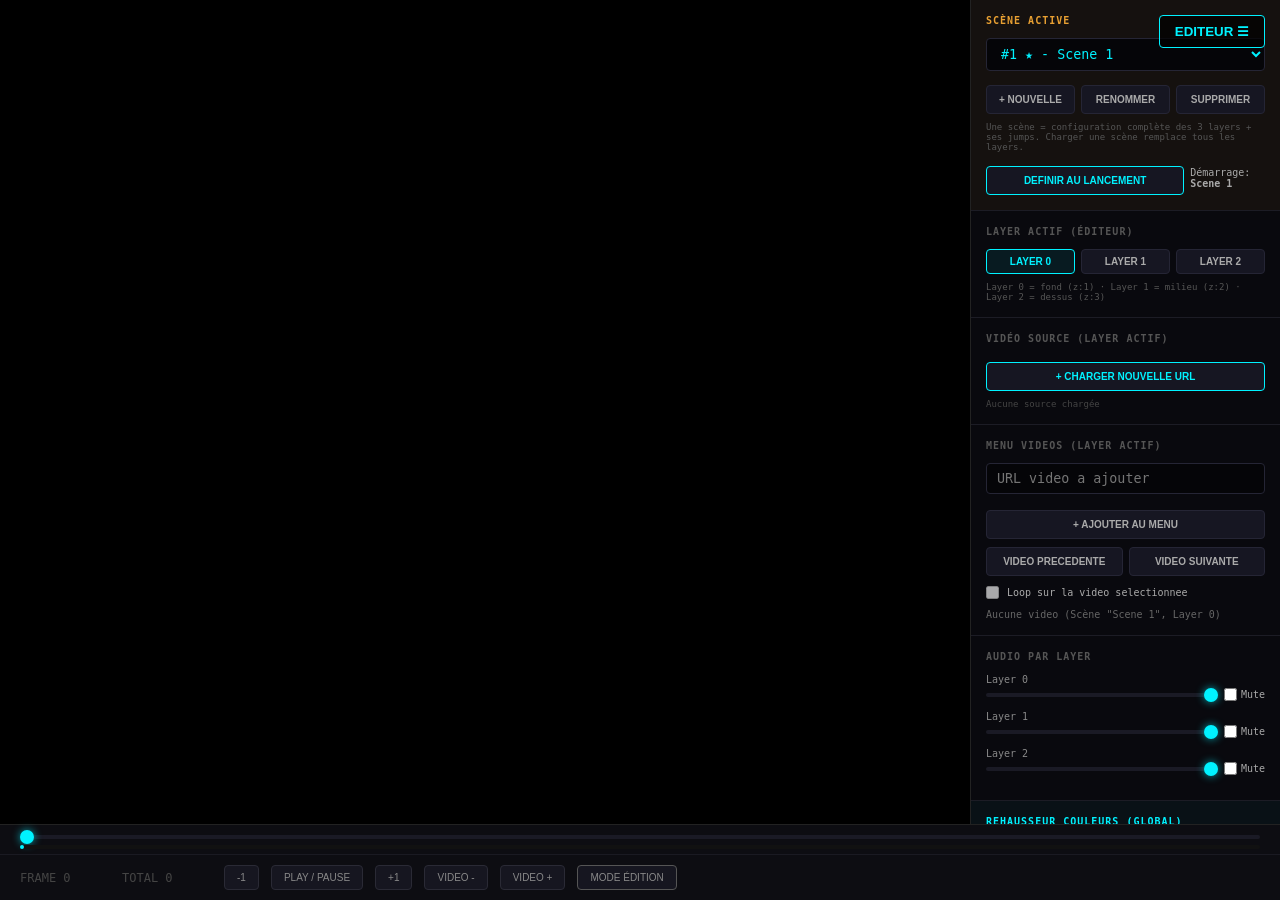
<file: index.html>
<!DOCTYPE html>
<html lang="fr">
<head>
<meta charset="UTF-8">
<title>FMV Engine — Multi-Layer Edition</title>
<link rel="stylesheet" href="styles.css">
</head>
<body>

<div id="fetch-progress"></div>
<div id="ctx">
  <div class="ctx-item" onclick="setPoint('in')">POSER ENTRÉE (IN)</div>
  <div class="ctx-item" onclick="setPoint('out')">POSER SORTIE (OUT)</div>
</div>

<div id="toast"></div>

<div id="video-picker" onclick="closeVideoPicker(event)">
  <div id="video-picker-box" onclick="event.stopPropagation()">
    <h3>Charger une vidéo (Layer actif)</h3>
    <div id="video-picker-list"></div>
    <input type="text" id="video-picker-url" class="field" placeholder="...ou coller une nouvelle URL">
    <div id="video-picker-actions">
      <button class="pbtn accent" onclick="loadFromPicker()">CHARGER CETTE URL</button>
      <button class="pbtn" onclick="closeVideoPicker()">ANNULER</button>
    </div>
  </div>
</div>

<div id="viewport">
  <video id="player-0" class="layer" data-layer="0" playsinline crossorigin="anonymous"></video>
  <video id="player-1" class="layer" data-layer="1" playsinline crossorigin="anonymous"></video>
  <video id="player-2" class="layer" data-layer="2" playsinline crossorigin="anonymous"></video>

  <div id="pause-overlay">
    <h2>PAUSE</h2>
    <p>Cliquez pour reprendre le jeu</p>
  </div>

  <div id="gamepad-hint"></div>
  <button id="panel-toggle" style="position:absolute;top:15px;right:15px;z-index:2000; padding:8px 15px; background:rgba(0,0,0,0.7); color:#00f2ff; border:1px solid #00f2ff; cursor:pointer; font-weight:900; border-radius:4px;" onclick="togglePanel()">EDITEUR ☰</button>

  <div id="panel">
    <div class="p-section" style="background: rgba(232,160,50,0.05)">
      <div class="p-title" style="color:#e8a032">Scène Active</div>
      <select id="scene-select" class="field" onchange="selectScene(this.value)"></select>
      <div style="display:flex;gap:6px;margin-top:8px">
        <button class="pbtn" onclick="addScene()">+ NOUVELLE</button>
        <button class="pbtn" onclick="renameScene()">RENOMMER</button>
        <button class="pbtn" onclick="deleteScene()">SUPPRIMER</button>
      </div>
      <div style="font-size:9px;color:#555;margin-top:8px">
        Une scène = configuration complète des 3 layers + ses jumps. Charger une scène remplace tous les layers.
      </div>
      <div style="display:flex;gap:6px;margin-top:8px;align-items:center">
        <button class="pbtn accent" onclick="setCurrentSceneAsStartup()">DEFINIR AU LANCEMENT</button>
        <span style="font-size:10px;color:#aaa">Démarrage: <strong id="startup-scene-label">-</strong></span>
      </div>
      <datalist id="scene-datalist"></datalist>
    </div>

    <div class="p-section">
      <div class="p-title">Layer Actif (éditeur)</div>
      <div style="display:flex;gap:6px">
        <button class="layer-btn" data-layer="0">LAYER 0</button>
        <button class="layer-btn" data-layer="1">LAYER 1</button>
        <button class="layer-btn" data-layer="2">LAYER 2</button>
      </div>
      <div style="font-size:9px;color:#555;margin-top:8px">
        Layer 0 = fond (z:1) · Layer 1 = milieu (z:2) · Layer 2 = dessus (z:3)
      </div>
    </div>

    <div class="p-section">
      <div class="p-title">Vidéo Source (Layer actif)</div>
      <button class="pbtn accent" onclick="fetchVideoUrl()">+ CHARGER NOUVELLE URL</button>
      <div id="src-info" style="font-size:9px;color:#444;margin-top:8px;word-break:break-all">Aucune source chargée</div>
    </div>

    <div class="p-section">
      <div class="p-title">Menu Videos (Layer actif)</div>
      <div class="p-row">
        <input type="text" id="playlist-url" class="field" placeholder="URL video a ajouter">
      </div>
      <button class="pbtn" onclick="addVideoToPlaylist()">+ AJOUTER AU MENU</button>
      <div style="display:flex;gap:6px;margin-top:8px">
        <button class="pbtn" style="margin-top:0" onclick="goToPreviousVideo()">VIDEO PRECEDENTE</button>
        <button class="pbtn" style="margin-top:0" onclick="goToNextVideo()">VIDEO SUIVANTE</button>
      </div>
      <label style="display:flex;align-items:center;gap:8px;margin-top:10px;color:#aaa;font-size:10px">
        <input type="checkbox" id="playlist-loop" onchange="updateCurrentVideoLoop()" style="accent-color:#00f2ff">
        Loop sur la video selectionnee
      </label>
      <div id="playlist-list" style="margin-top:10px"></div>
    </div>

    <div class="p-section">
      <div class="p-title">Audio par Layer</div>
      <div id="audio-controls"></div>
    </div>

    <div class="p-section" style="background: rgba(0,242,255,0.03)">
      <div class="p-title" style="color:#00f2ff">Rehausseur Couleurs (Global)</div>
      <div class="p-slider-label"><span>Saturation</span><span id="val-sat">140%</span></div>
      <input type="range" id="v-sat" class="vivid-slider" min="0" max="300" value="140" oninput="updateVideoFilters()">
      <div class="p-slider-label"><span>Contraste</span><span id="val-con">110%</span></div>
      <input type="range" id="v-con" class="vivid-slider" min="50" max="200" value="110" oninput="updateVideoFilters()">
      <div class="p-slider-label"><span>Luminosité</span><span id="val-lum">105%</span></div>
      <input type="range" id="v-lum" class="vivid-slider" min="50" max="150" value="105" oninput="updateVideoFilters()">
    </div>

    <div class="p-section">
      <div class="p-title">Timing & Touche</div>
      <div class="p-row">
        <span class="p-label">IN</span> <input type="number" id="cfg-in" class="field" oninput="syncActive()">
        <span class="p-label">OUT</span> <input type="number" id="cfg-out" class="field" oninput="syncActive()">
      </div>
      <select id="cfg-btn" class="field" onchange="syncActive()">
        <option value="-1">AUTO (sans bouton)</option>
        <option value="0">BOUTON A (Vert)</option>
        <option value="1">BOUTON B (Rouge)</option>
        <option value="2">BOUTON X (Bleu)</option>
        <option value="3">BOUTON Y (Jaune)</option>
        <option value="12">PAD HAUT</option><option value="13">PAD BAS</option>
        <option value="14">PAD GAUCHE</option><option value="15">PAD DROITE</option>
      </select>
      <div class="p-row" style="margin-top:8px">
        <span class="p-label">SRC</span>
        <select id="cfg-source-layer" class="field" onchange="syncActive()" title="Layer dont le temps définit IN/OUT">
          <option value="0">Layer 0</option>
          <option value="1">Layer 1</option>
          <option value="2">Layer 2</option>
        </select>
        <span class="p-label">TGT</span>
        <select id="cfg-target-layer" class="field" onchange="syncActive()" title="Layer où l'action s'applique">
          <option value="0">Layer 0</option>
          <option value="1">Layer 1</option>
          <option value="2">Layer 2</option>
        </select>
      </div>
      <label style="display:flex;align-items:center;gap:8px;margin-top:8px;color:#aaa;font-size:10px">
        <input type="checkbox" id="cfg-loop" onchange="syncActive()" style="accent-color:#00f2ff">
        Zone bouclée (menu) — reboucle IN→OUT tant qu'aucune action
      </label>
    </div>

    <div class="p-section" style="background: rgba(42,170,100,0.05)">
      <div class="p-title" style="color:#2a6">SI RÉUSSI</div>
      <select id="cfg-s-mode" class="field" onchange="syncActive()">
        <option value="none">Rien (Continuer)</option>
        <option value="jump">Sauter à la Frame</option>
        <option value="video">Charger Vidéo URL</option>
        <option value="scene">Charger Scène</option>
      </select>
      <input type="text" id="cfg-s-dest" class="field" placeholder="Destination (URL, frame, nom scène)" style="margin-top:6px" oninput="syncActive()" list="playlist-datalist">
    </div>

    <div class="p-section" style="background: rgba(224,5,80,0.05)">
      <div class="p-title" style="color:#e05">SI ÉCHEC (ignoré si zone bouclée)</div>
      <select id="cfg-f-mode" class="field" onchange="syncActive()">
        <option value="none">Rien (Continuer)</option>
        <option value="jump">Sauter à la Frame</option>
        <option value="video">Charger Vidéo URL</option>
        <option value="scene">Charger Scène</option>
      </select>
      <input type="text" id="cfg-f-dest" class="field" placeholder="Destination (URL, frame, nom scène)" style="margin-top:6px" oninput="syncActive()" list="playlist-datalist">
      <datalist id="playlist-datalist"></datalist>
    </div>

    <div class="p-section">
      <button class="pbtn accent" onclick="addJump()">+ CRÉER CE SAUT</button>
      <div id="jump-list" style="margin-top:15px"></div>
    </div>

    <div class="p-section">
      <button class="pbtn green" onclick="exportJSON()">↓ EXPORTER DATA.JSON</button>
      <label class="pbtn" style="display:block;margin-top:6px;cursor:pointer;background:#222">
        ↑ IMPORTER DATA.JSON <input type="file" id="f-import" style="display:none" accept=".json">
      </label>
    </div>
  </div>
</div>

<div id="bottom">
  <div id="timeline-wrap">
    <input type="range" id="seek-bar" value="0">
    <div id="zone-bar"><div id="zone-vis"></div></div>
  </div>
  <div id="transport">
    <div class="tc"><span>FRAME </span><span id="cur-frame">0</span></div>
    <div class="tc"><span>TOTAL </span><span id="total-frames">0</span></div>
    <button class="tbtn" onclick="stepFrame(-1)">-1</button>
    <button class="tbtn" id="btn-play" onclick="playPause()">PLAY / PAUSE</button>
    <button class="tbtn" onclick="stepFrame(1)">+1</button>
    <button class="tbtn" onclick="goToPreviousVideo()">VIDEO -</button>
    <button class="tbtn" onclick="goToNextVideo()">VIDEO +</button>
    <button class="tbtn" id="btn-mode" onclick="toggleMode()" style="border-color:#555">MODE ÉDITION</button>
  </div>
</div>

<script type="module" src="js/main.js"></script>
</body>
</html>
</file>
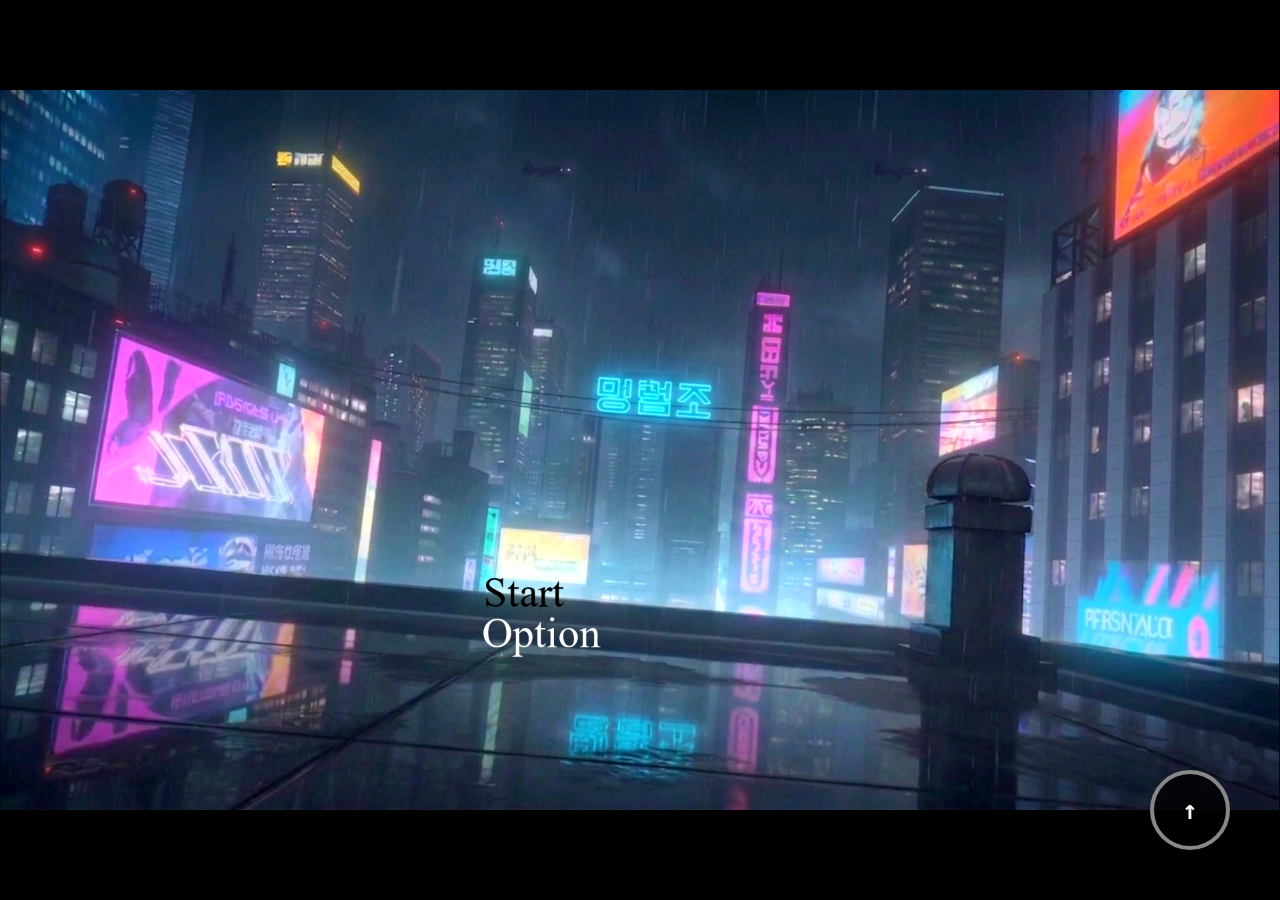
<file: player.html>
<!DOCTYPE html>
<html lang="fr">
<head>
<meta charset="UTF-8">
<title>FMV Player</title>
<style>
  * { box-sizing: border-box; margin: 0; padding: 0; }
  html, body { width: 100%; height: 100%; }
  body { background: #000; overflow: hidden; font-family: monospace; }

  #viewport {
    position: fixed;
    inset: 0;
    background: #000;
  }

  video.layer {
    position: absolute;
    inset: 0;
    width: 100vw;
    height: 100vh;
    object-fit: contain;
    display: block;
    background: transparent;
    pointer-events: none;
  }

  #player-0 { z-index: 1; }
  #player-1 { z-index: 2; }
  #player-2 { z-index: 3; }

  #gamepad-hint {
    position: fixed; bottom: 50px; right: 50px; width: 80px; height: 80px;
    background: rgba(0,0,0,0.8); border: 4px solid #444; border-radius: 50%;
    display: flex; align-items: center; justify-content: center;
    font-size: 26px; font-weight: 900; color: #fff; opacity: 0;
    transform: scale(0.5); transition: all 0.2s cubic-bezier(0.175, 0.885, 0.32, 1.275);
    z-index: 100; pointer-events: none;
  }
  #gamepad-hint.active { opacity: 1; transform: scale(1); }

  #pause-overlay {
    position: fixed; top: 0; left: 0; width: 100%; height: 100%;
    background: rgba(0,0,0,0.6); display: none; flex-direction: column;
    justify-content: center; align-items: center; z-index: 200;
    backdrop-filter: blur(4px); cursor: pointer;
  }
  #pause-overlay h2 { color: #00f2ff; font-size: 40px; text-shadow: 0 0 20px #00f2ff; margin-bottom: 10px; }
  #pause-overlay p { color: #fff; font-size: 14px; }

  #toast {
    position: fixed; bottom: 60px; left: 50%; transform: translateX(-50%);
    background: #00f2ff; color: #000; padding: 8px 20px; border-radius: 4px;
    font-weight: 900; font-size: 13px; opacity: 0; transition: 0.2s;
    z-index: 300; pointer-events: none;
    box-shadow: 0 0 20px rgba(0,242,255,0.5);
  }

  #loading {
    position: fixed; top: 0; left: 0; width: 100%; height: 100%;
    background: #000; display: flex; align-items: center; justify-content: center;
    color: #00f2ff; font-size: 14px; z-index: 500;
    flex-direction: column; gap: 16px;
  }
  #loading-bar-wrap { width: 300px; height: 3px; background: #111; border-radius: 2px; }
  #loading-bar { height: 100%; width: 0%; background: #00f2ff; border-radius: 2px; box-shadow: 0 0 10px #00f2ff; transition: width 0.1s; }
</style>
</head>
<body>

<div id="loading">
  <span id="loading-label">CHARGEMENT...</span>
  <div id="loading-bar-wrap"><div id="loading-bar"></div></div>
</div>

<div id="viewport">
  <video id="player-0" class="layer" playsinline crossorigin="anonymous"></video>
  <video id="player-1" class="layer" playsinline crossorigin="anonymous"></video>
  <video id="player-2" class="layer" playsinline crossorigin="anonymous"></video>
</div>

<div id="gamepad-hint"></div>
<div id="pause-overlay" onclick="resumeGame()">
  <h2>PAUSE</h2>
  <p>Cliquez pour reprendre</p>
</div>
<div id="toast"></div>

<script>
const FPS = 25;
const LAYER_COUNT = 3;
const AUTO_TRIGGER_BTN = -1;
const BTN_MAP = { 0: "A", 1: "B", 2: "X", 3: "Y", 12: "↑", 13: "↓", 14: "←", 15: "→", [-1]: "AUTO" };
const BTN_COLOR_MAP = { 0: "#2a6", 1: "#e05", 2: "#00f2ff", 3: "#e8a032", [-1]: "#9cf000", default: "#888" };

const videos = Array.from({ length: LAYER_COUNT }, (_, i) => document.getElementById(`player-${i}`));
const padHint = document.getElementById('gamepad-hint');
const pauseOverlay = document.getElementById('pause-overlay');
const loadingEl = document.getElementById('loading');
const loadingBar = document.getElementById('loading-bar');
const loadingLabel = document.getElementById('loading-label');

let scenes = [];
let currentSceneIdx = 0;
let startupSceneIdx = 0;
let filters = null;
let jumpRuntime = {};
let pendingLoads = 0;
let startWasPressed = false;
let presentedFrames = Array.from({ length: LAYER_COUNT }, () => -1);

function makeLayer() {
  return {
    playlist: [],
    startVideoIndex: 0,
    currentVideoIndex: -1,
    currentSourceUrl: "",
    volume: 1,
    muted: false,
  };
}

function makeScene(name) {
  return {
    name,
    layers: Array.from({ length: LAYER_COUNT }, makeLayer),
    jumps: [],
  };
}

function currentScene() {
  return scenes[currentSceneIdx];
}

function normalizePlaylist(raw) {
  if (!Array.isArray(raw)) return [];
  return raw.map(item => {
    if (typeof item === 'string') return { url: item, loop: false };
    return { url: item?.url || "", loop: !!item?.loop };
  }).filter(item => item.url);
}

function clampIndex(index, length) {
  if (!length) return 0;
  return Math.max(0, Math.min(typeof index === 'number' ? index : 0, length - 1));
}

function normalizeJump(j) {
  return {
    in: typeof j?.in === 'number' ? j.in : 0,
    out: typeof j?.out === 'number' ? j.out : 0,
    btn: typeof j?.btn === 'number' ? j.btn : 0,
    sourceLayer: typeof j?.sourceLayer === 'number' ? j.sourceLayer : 0,
    targetLayer: typeof j?.targetLayer === 'number' ? j.targetLayer : 0,
    loop: !!j?.loop,
    sMode: j?.sMode || 'none',
    sDest: j?.sDest == null ? '' : String(j.sDest),
    fMode: j?.fMode || 'none',
    fDest: j?.fDest == null ? '' : String(j.fDest),
  };
}

function sceneFromData(src, fallbackName) {
  const scene = makeScene(src?.name || fallbackName);
  if (Array.isArray(src?.layers)) {
    src.layers.slice(0, LAYER_COUNT).forEach((layerSrc, i) => {
      const layer = scene.layers[i];
      layer.playlist = normalizePlaylist(layerSrc?.playlist);
      layer.startVideoIndex = clampIndex(layerSrc?.startVideoIndex, layer.playlist.length);
      layer.volume = typeof layerSrc?.volume === 'number' ? layerSrc.volume : 1;
      layer.muted = !!layerSrc?.muted;
    });
  }
  scene.jumps = Array.isArray(src?.jumps) ? src.jumps.map(normalizeJump) : [];
  return scene;
}

function getPlaylistUrlAt(index, layerIdx) {
  const item = currentScene().layers[layerIdx]?.playlist[index];
  return item ? item.url || "" : "";
}

function isPlaylistLoopAt(index, layerIdx) {
  const item = currentScene().layers[layerIdx]?.playlist[index];
  return !!item?.loop;
}

function setLayerVolume(layerIdx, value) {
  const layer = currentScene().layers[layerIdx];
  layer.volume = value;
  videos[layerIdx].volume = value;
}

function setLayerMuted(layerIdx, muted) {
  const layer = currentScene().layers[layerIdx];
  layer.muted = muted;
  videos[layerIdx].muted = muted;
}

function applyFilters() {
  const filter = filters
    ? `saturate(${filters.sat}%) contrast(${filters.con}%) brightness(${filters.lum}%)`
    : 'none';
  videos.forEach(v => { v.style.filter = filter; });
}

function updateLoading(delta, label) {
  pendingLoads = Math.max(0, pendingLoads + delta);
  if (label) loadingLabel.textContent = label;
  loadingEl.style.display = pendingLoads > 0 ? 'flex' : 'none';
  if (pendingLoads <= 0) loadingBar.style.width = '0%';
}

function getPresentedFrame(video, metadata) {
  if (metadata && typeof metadata.mediaTime === 'number') {
    return Math.floor(metadata.mediaTime * FPS);
  }
  return Math.floor((video.currentTime || 0) * FPS);
}

function handlePresentedFrame(video, idx, frame) {
  presentedFrames[idx] = frame;

  const scene = currentScene();
  if (!scene) return;

  const loopJump = scene.jumps.find((j, jumpIdx) => {
    if (!j.loop || (j.sourceLayer ?? 0) !== idx) return false;
    const rt = jumpRuntime[jumpIdx] || { acted: false };
    return !rt.acted && frame >= j.out;
  });

  if (loopJump) {
    video.currentTime = loopJump.in / FPS;
    if (video.paused) video.play().catch(() => {});
  }
}

function attachPresentedFrameTracking(video, idx) {
  if (typeof video.requestVideoFrameCallback !== 'function') return;

  const onFrame = (_now, metadata) => {
    handlePresentedFrame(video, idx, getPresentedFrame(video, metadata));
    video.requestVideoFrameCallback(onFrame);
  };

  video.requestVideoFrameCallback(onFrame);
}

async function fetchVideo(url, layerIdx = 0) {
  if (!url) return;
  const video = videos[layerIdx];
  const layer = currentScene().layers[layerIdx];
  updateLoading(1, `CHARGEMENT LAYER ${layerIdx}...`);
  loadingBar.style.width = '0%';
  try {
    const resp = await fetch(url);
    if (!resp.ok) throw new Error(`HTTP ${resp.status}`);
    const total = parseInt(resp.headers.get('content-length') || '0', 10);
    const reader = resp.body && resp.body.getReader ? resp.body.getReader() : null;
    const chunks = [];
    let loaded = 0;

    if (reader) {
      while (true) {
        const { done, value } = await reader.read();
        if (done) break;
        chunks.push(value);
        loaded += value.length;
        if (total) loadingBar.style.width = (loaded / total * 100) + '%';
      }
    } else {
      const ab = await resp.arrayBuffer();
      chunks.push(new Uint8Array(ab));
      loadingBar.style.width = '100%';
    }

    const mime = url.toLowerCase().endsWith('.webm') ? 'video/webm' : 'video/mp4';
    video.src = URL.createObjectURL(new Blob(chunks, { type: mime }));
    layer.currentSourceUrl = url;

    const idx = layer.playlist.findIndex(item => item.url === url);
    layer.currentVideoIndex = idx !== -1 ? idx : -1;
    video.loop = idx !== -1 ? isPlaylistLoopAt(idx, layerIdx) : false;
  } catch (e) {
    console.error(e);
    toast(`Erreur chargement Layer ${layerIdx}`);
  } finally {
    updateLoading(-1);
  }
}

function clearLayerVideo(layerIdx) {
  const layer = currentScene().layers[layerIdx];
  const video = videos[layerIdx];
  video.pause();
  video.removeAttribute('src');
  video.load();
  video.loop = false;
  layer.currentSourceUrl = "";
  layer.currentVideoIndex = -1;
}

function goToNextVideo(layerIdx = 0) {
  const layer = currentScene().layers[layerIdx];
  if (!layer.playlist.length) return;
  if (layer.currentVideoIndex === -1) layer.currentVideoIndex = 0;
  else layer.currentVideoIndex = (layer.currentVideoIndex + 1) % layer.playlist.length;
  fetchVideo(getPlaylistUrlAt(layer.currentVideoIndex, layerIdx), layerIdx);
}

async function loadScene(idx) {
  if (idx < 0 || idx >= scenes.length) return;
  currentSceneIdx = idx;
  jumpRuntime = {};
  presentedFrames.fill(-1);

  const scene = currentScene();
  updateLoading(1, `CHARGEMENT SCENE : ${scene.name}`);
  try {
    for (let i = 0; i < LAYER_COUNT; i++) {
      const layer = scene.layers[i];
      setLayerVolume(i, layer.volume);
      setLayerMuted(i, layer.muted);
      if (layer.playlist.length) {
        layer.currentVideoIndex = layer.startVideoIndex;
        await fetchVideo(getPlaylistUrlAt(layer.startVideoIndex, i), i);
      } else {
        clearLayerVideo(i);
      }
    }
  } finally {
    updateLoading(-1);
  }
}

function loadSceneByName(name) {
  const idx = scenes.findIndex(scene => scene.name === name);
  if (idx === -1) {
    toast(`Scene introuvable : ${name}`);
    return;
  }
  loadScene(idx);
}

function executeAction(mode, dest, targetLayer = 0) {
  if (mode === 'none' || !dest) return;
  if (mode === 'jump') {
    const v = videos[targetLayer];
    if (v) v.currentTime = parseInt(dest, 10) / FPS;
  } else if (mode === 'video') {
    fetchVideo(dest, targetLayer);
  } else if (mode === 'scene') {
    loadSceneByName(dest);
  }
}

function checkGamepad() {
  const gp = navigator.getGamepads?.()[0];
  const startPressed = !!gp?.buttons?.[9]?.pressed;
  if (startPressed && !startWasPressed) {
    togglePause();
  }
  startWasPressed = startPressed;

  if (document.hidden) {
    padHint.classList.remove('active');
    requestAnimationFrame(checkGamepad);
    return;
  }

  let hintShown = false;
  const scene = currentScene();
  const jumps = scene?.jumps || [];

  jumps.forEach((j, idx) => {
    const srcLayer = j.sourceLayer ?? 0;
    const tgtLayer = j.targetLayer ?? 0;
    const srcVideo = videos[srcLayer];
    if (!srcVideo || !srcVideo.src) return;

    const presented = presentedFrames[srcLayer];
    const f = presented >= 0 ? presented : Math.floor(srcVideo.currentTime * FPS);
    const inside = f >= j.in && f <= j.out;
    const rt = jumpRuntime[idx] || { acted: false, wasInside: false, lastFrame: -1 };
    const crossedInto = rt.lastFrame < j.in && f >= j.in;

    if (inside && !rt.wasInside) rt.acted = false;
    if (crossedInto) rt.acted = false;

    if (inside && j.btn !== AUTO_TRIGGER_BTN && !hintShown) {
      padHint.textContent = BTN_MAP[j.btn] || "?";
      const color = BTN_COLOR_MAP[j.btn] || BTN_COLOR_MAP.default;
      padHint.style.borderColor = color;
      padHint.style.boxShadow = `0 0 40px ${color}aa`;
      padHint.classList.add('active');
      hintShown = true;
    }

    if ((inside || crossedInto) && j.btn === AUTO_TRIGGER_BTN && !rt.acted) {
      rt.acted = true;
      executeAction(j.sMode, j.sDest, tgtLayer);
    } else if (inside && gp && gp.buttons[j.btn]?.pressed && !rt.acted) {
      rt.acted = true;
      toast("REUSSITE !");
      executeAction(j.sMode, j.sDest, tgtLayer);
    }

    if (j.loop && !rt.acted && (inside || rt.wasInside) && f >= j.out) {
      srcVideo.currentTime = j.in / FPS;
      rt.wasInside = true;
      rt.lastFrame = j.in;
      jumpRuntime[idx] = rt;
      return;
    }

    if (!inside && rt.wasInside && !rt.acted && !j.loop) {
      toast("ECHEC...");
      executeAction(j.fMode, j.fDest, tgtLayer);
    }

    rt.wasInside = inside;
    rt.lastFrame = f;
    jumpRuntime[idx] = rt;
  });

  if (!hintShown) padHint.classList.remove('active');
  requestAnimationFrame(checkGamepad);
}

function toast(message) {
  const t = document.getElementById('toast');
  t.textContent = message;
  t.style.opacity = 1;
  setTimeout(() => { t.style.opacity = 0; }, 1500);
}

function resumeGame() {
  pauseOverlay.style.display = 'none';
  videos.forEach(v => { if (v.src) v.play().catch(() => {}); });
}

function togglePause() {
  const isPaused = pauseOverlay.style.display === 'flex';
  if (isPaused) {
    resumeGame();
  } else {
    videos.forEach(v => v.pause());
    pauseOverlay.style.display = 'flex';
  }
}

window.addEventListener('blur', () => {
  if (videos.some(v => v.src && !v.paused)) {
    videos.forEach(v => v.pause());
    pauseOverlay.style.display = 'flex';
  }
});

videos.forEach((video, idx) => {
  attachPresentedFrameTracking(video, idx);

  video.addEventListener('timeupdate', () => {
    if (typeof video.requestVideoFrameCallback === 'function') return;
    handlePresentedFrame(video, idx, getPresentedFrame(video));
  });

  video.addEventListener('loadedmetadata', () => {
    video.play().catch(() => {});
  });

  video.addEventListener('ended', () => {
    if (video.loop) return;
    const scene = currentScene();
    if (!scene) return;

    const loopJump = scene.jumps.find(j =>
      (j.sourceLayer ?? 0) === idx &&
      j.loop &&
      j.in <= video.duration * FPS &&
      j.out >= video.duration * FPS - 1
    );

    if (loopJump) {
      video.currentTime = loopJump.in / FPS;
      video.play().catch(() => {});
      return;
    }

    const layer = scene.layers[idx];
    if (layer.playlist.length > 1) goToNextVideo(idx);
  });
});

async function loadProject() {
  try {
    updateLoading(1, 'CHARGEMENT DU PROJET...');
    const resp = await fetch('data.json');
    if (!resp.ok) throw new Error(`HTTP ${resp.status}`);
    const d = await resp.json();

    filters = d.filters || null;
    applyFilters();

    if (Array.isArray(d.scenes)) {
      scenes = d.scenes.map((scene, i) => sceneFromData(scene, `Scene ${i + 1}`));
      startupSceneIdx = clampIndex(d.startupSceneIdx ?? d.currentSceneIdx ?? 0, scenes.length);
    } else {
      const scene = makeScene("Scene 1");
      scene.layers[0].playlist = normalizePlaylist(d.playlist);
      scene.layers[0].startVideoIndex = clampIndex(d.startVideoIndex, scene.layers[0].playlist.length);
      scene.jumps = Array.isArray(d.jumps) ? d.jumps.map(normalizeJump) : [];
      scenes = [scene];
      startupSceneIdx = 0;
    }

    if (!scenes.length) scenes = [makeScene("Scene 1")];
    await loadScene(startupSceneIdx);
  } catch (e) {
    console.error(e);
    loadingLabel.textContent = 'Impossible de charger data.json';
    loadingBar.style.width = '0%';
    loadingEl.style.display = 'flex';
  } finally {
    updateLoading(-1);
  }
}

window.resumeGame = resumeGame;

checkGamepad();
loadProject();
</script>
</body>
</html>
</file>
<file: styles.css>
*{box-sizing:border-box;margin:0;padding:0}
body{background:#050508;color:#e0e0e6;font-family:'SF Mono',ui-monospace,monospace;font-size:11px;display:flex;flex-direction:column;height:100vh;overflow:hidden}

/* ── VIEWPORT ── */
#viewport{flex:1;display:flex;background:#000;position:relative;min-height:0;justify-content: center; align-items: center; overflow: hidden;}
video.layer{
  position:absolute; top:0; left:0; width:100%; height:100%;
  object-fit:contain; pointer-events:none; background:transparent;
  filter: saturate(1.4) contrast(1.1) brightness(1.05);
  transition: filter 0.2s;
}
video.layer[data-layer="0"]{z-index:1}
video.layer[data-layer="1"]{z-index:2}
video.layer[data-layer="2"]{z-index:3}

/* ── INTERFACE MANETTE ── */
#gamepad-hint {
  position: absolute; bottom: 50px; right: 50px; width: 80px; height: 80px;
  background: rgba(0,0,0,0.8); border: 4px solid #444; border-radius: 50%;
  display: flex; align-items: center; justify-content: center;
  font-size: 26px; font-weight: 900; color: #fff; opacity: 0;
  transform: scale(0.5); transition: all 0.2s cubic-bezier(0.175, 0.885, 0.32, 1.275);
  z-index: 9999; box-shadow: 0 0 20px rgba(0,0,0,0.8); pointer-events: none;
}
#gamepad-hint.active { opacity: 1; transform: scale(1); }

/* ── BOTTOM & TIMELINE ── */
#bottom{background:#0d0d12; border-top: 1px solid #222; flex-shrink:0; z-index: 100;}
#timeline-wrap{padding:10px 20px 5px}
input[type=range]{-webkit-appearance:none;width:100%;height:4px;border-radius:2px;background:#1a1a25;outline:none;cursor:pointer;display:block}
input[type=range]::-webkit-slider-thumb{-webkit-appearance:none;width:14px;height:14px;border-radius:50%;background:#00f2ff;cursor:pointer;box-shadow: 0 0 8px #00f2ffaa}

#zone-bar{position:relative;height:4px;margin-top:6px;border-radius:2px;background:#111}
#zone-vis{position:absolute;height:100%;background:rgba(0, 242, 255, 0.2);border-left:2px solid #00f2ff;border-right:2px solid #00f2ff;border-radius:2px;pointer-events:none}

/* ── TRANSPORT ── */
#transport{display:flex;align-items:center;gap:12px;padding:10px 20px;border-top:1px solid #1a1a22}
.tc{font-size:12px;color:#00f2ff;font-weight:900;min-width:90px;font-variant-numeric: tabular-nums;}
.tc span{color:#444;font-weight:400}
.tbtn{background:#161620;border:1px solid #2a2a35;color:#888;padding:6px 12px;cursor:pointer;border-radius:4px;font-size:10px;transition: 0.2s}
.tbtn:hover{border-color:#00f2ff; color:#fff}
.tbtn.active{background:rgba(0,242,255,0.1);border-color:#00f2ff;color:#00f2ff}

/* ── LAYER SWITCHER ── */
.layer-btn{background:#161622;border:1px solid #252535;color:#aaa;padding:6px 10px;cursor:pointer;border-radius:4px;font-size:10px;font-weight:700;flex:1}
.layer-btn:hover{border-color:#00f2ff;color:#fff}
.layer-btn.active{border-color:#00f2ff;color:#00f2ff;background:rgba(0,242,255,0.08)}

/* ── PANEL ── */
#panel{position:absolute;right:0;top:0;height:100%;width:310px;background:rgba(10,10,15,0.95);border-left:1px solid #222;display:flex;flex-direction:column;overflow-y:auto;z-index:1000;transition: transform 0.3s; backdrop-filter: blur(10px);}
#panel.hidden{transform:translateX(310px)}
.p-section{border-bottom:1px solid #1c1c25;padding:15px}
.p-title{font-size:10px;text-transform:uppercase;color:#555;margin-bottom:12px;letter-spacing:1px;font-weight:900}
.p-row{display:flex;align-items:center;gap:8px;margin-bottom:10px}
.p-label{color:#666;min-width:35px;font-size:10px}
.field{width:100%;background:#050508;border:1px solid #252535;color:#00f2ff;padding:7px 10px;border-radius:4px;font-family:monospace;outline:none;transition:0.2s}
.field:focus{border-color:#00f2ff;box-shadow:0 0 5px rgba(0,242,255,0.2)}
.pbtn{width:100%;background:#161622;border:1px solid #252535;color:#aaa;padding:8px;cursor:pointer;border-radius:4px;font-size:10px;margin-top:6px;text-align:center;font-weight:700}
.pbtn.accent{border-color:#00f2ff;color:#00f2ff}
.pbtn.green{border-color:#2a6;color:#2a6}

.p-slider-label{display:flex;justify-content:space-between;font-size:9px;color:#888;margin-bottom:4px}
.vivid-slider{width:100%;height:3px;margin-bottom:12px;accent-color:#00f2ff;cursor:pointer}

#ctx{position:fixed;background:#111;border:1px solid #00f2ff;border-radius:6px;display:none;z-index:9999;min-width:150px;box-shadow:0 10px 30px rgba(0,0,0,0.5)}
.ctx-item{padding:10px 15px;cursor:pointer;font-size:11px;color:#00f2ff}
.ctx-item:hover{background:#00f2ff;color:#000}

#toast{position:absolute;bottom:100px;left:50%;transform:translateX(-50%);background:#00f2ff;color:#000;padding:8px 20px;border-radius:4px;font-weight:900;font-size:12px;opacity:0;transition:0.2s;z-index:5000;box-shadow:0 0 20px rgba(0,242,255,0.5)}
#fetch-progress{position:absolute;top:0;left:0;height:3px;background:#00f2ff;width:0%;z-index:10000;box-shadow:0 0 10px #00f2ff}

/* Overlay de Pause */
#pause-overlay {
  position: absolute; top:0; left:0; width:100%; height:100%;
  background: rgba(0,0,0,0.6); display:none; flex-direction:column;
  justify-content:center; align-items:center; z-index:8000;
  backdrop-filter: blur(4px);
}
#pause-overlay h2 { color:#00f2ff; font-size:40px; text-shadow: 0 0 20px #00f2ff; margin-bottom:10px; }
#pause-overlay p { color:#fff; font-size:14px; }

/* ── MODAL CHOIX VIDEO ── */
#video-picker {
  position: fixed; top:0; left:0; width:100%; height:100%;
  background: rgba(0,0,0,0.75); display:none; justify-content:center; align-items:center;
  z-index: 10000; backdrop-filter: blur(6px);
}
#video-picker.active { display:flex; }
#video-picker-box {
  background:#0d0d12; border:1px solid #00f2ff; border-radius:8px;
  width: 520px; max-width: 90%; max-height: 80vh; overflow:auto;
  box-shadow: 0 0 40px rgba(0,242,255,0.3); padding: 20px;
}
#video-picker-box h3 { color:#00f2ff; font-size:12px; letter-spacing:1px; margin-bottom:14px; text-transform:uppercase; }
.vp-item {
  padding:10px 12px; margin-bottom:6px; border:1px solid #252535; border-radius:4px;
  background:#050508; color:#aaa; cursor:pointer; font-size:11px;
  overflow:hidden; text-overflow:ellipsis; white-space:nowrap; transition:0.15s;
}
.vp-item:hover { border-color:#00f2ff; color:#00f2ff; background:rgba(0,242,255,0.05); }
.vp-empty { color:#555; font-size:10px; padding:10px 0; font-style:italic; }
#video-picker .field { margin-top:10px; }
#video-picker-actions { display:flex; gap:8px; margin-top:10px; }
#video-picker-actions .pbtn { margin-top:0; flex:1; }
</file>
